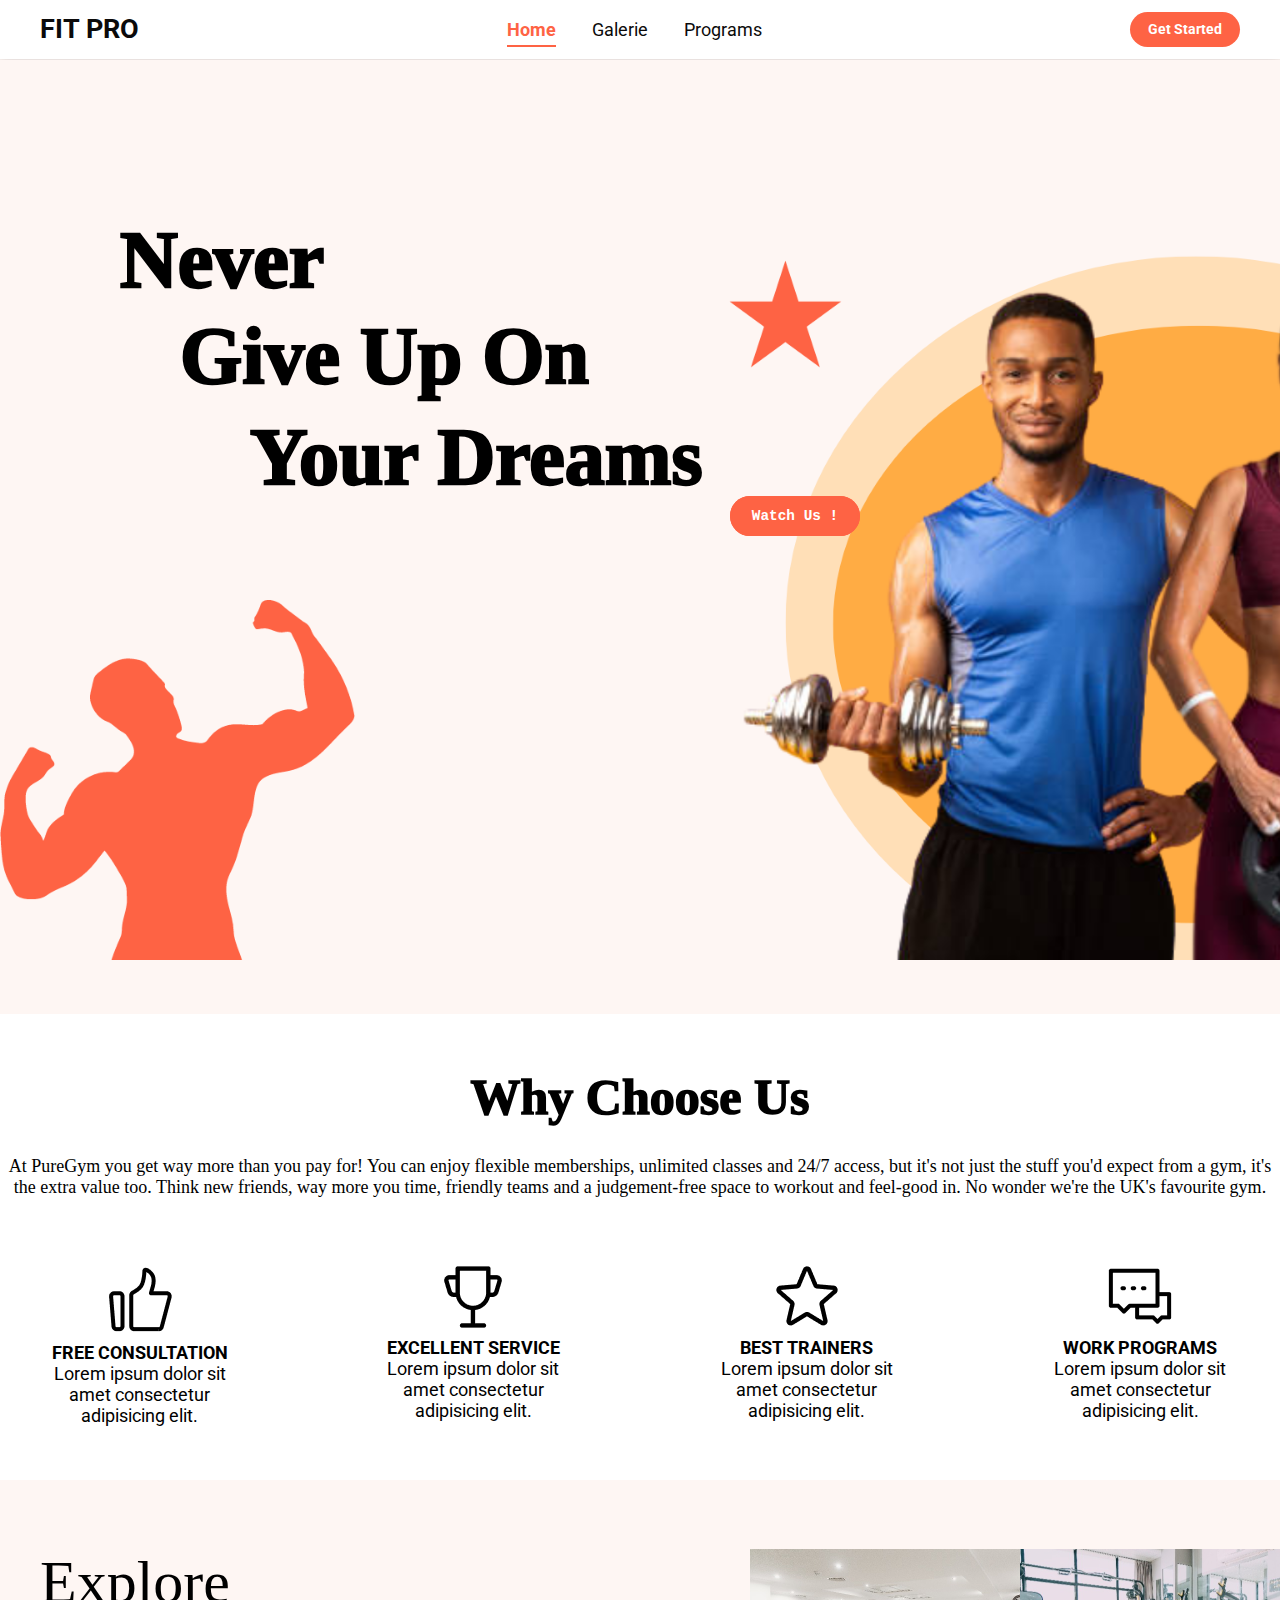
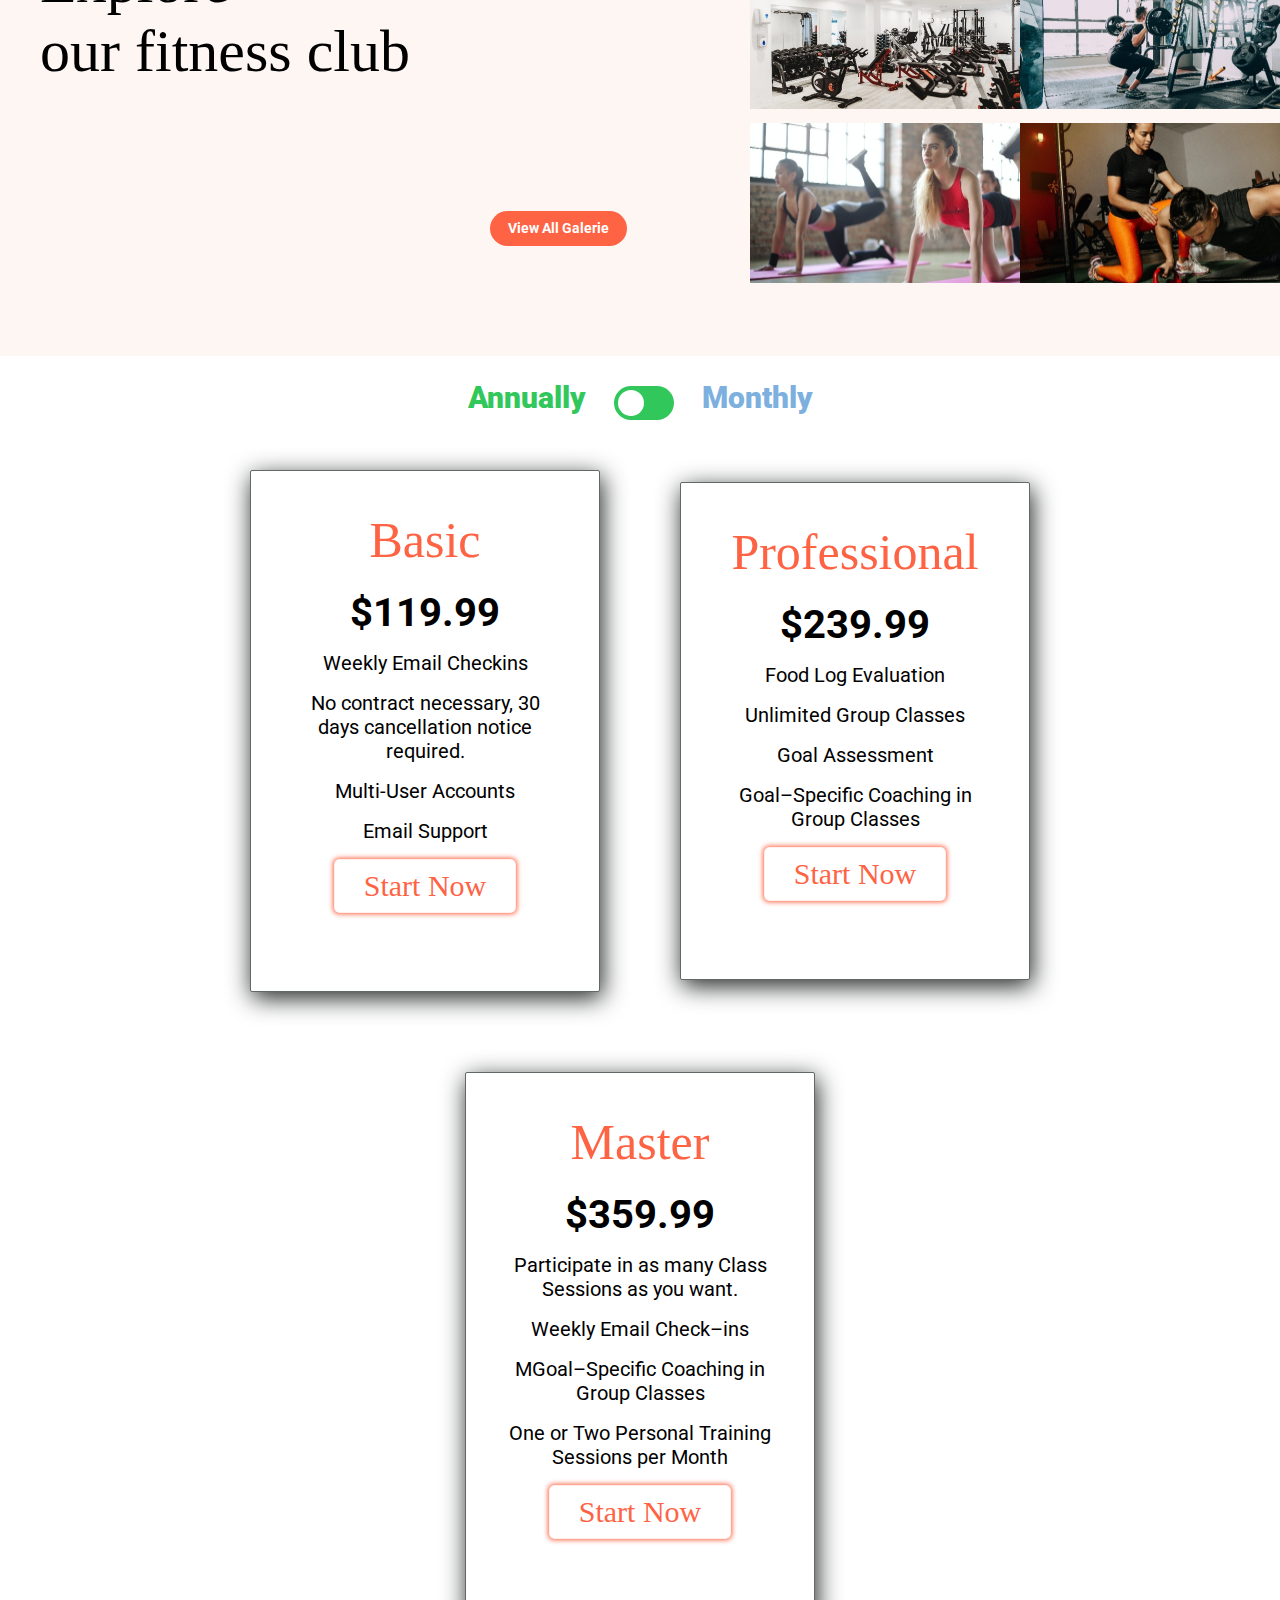
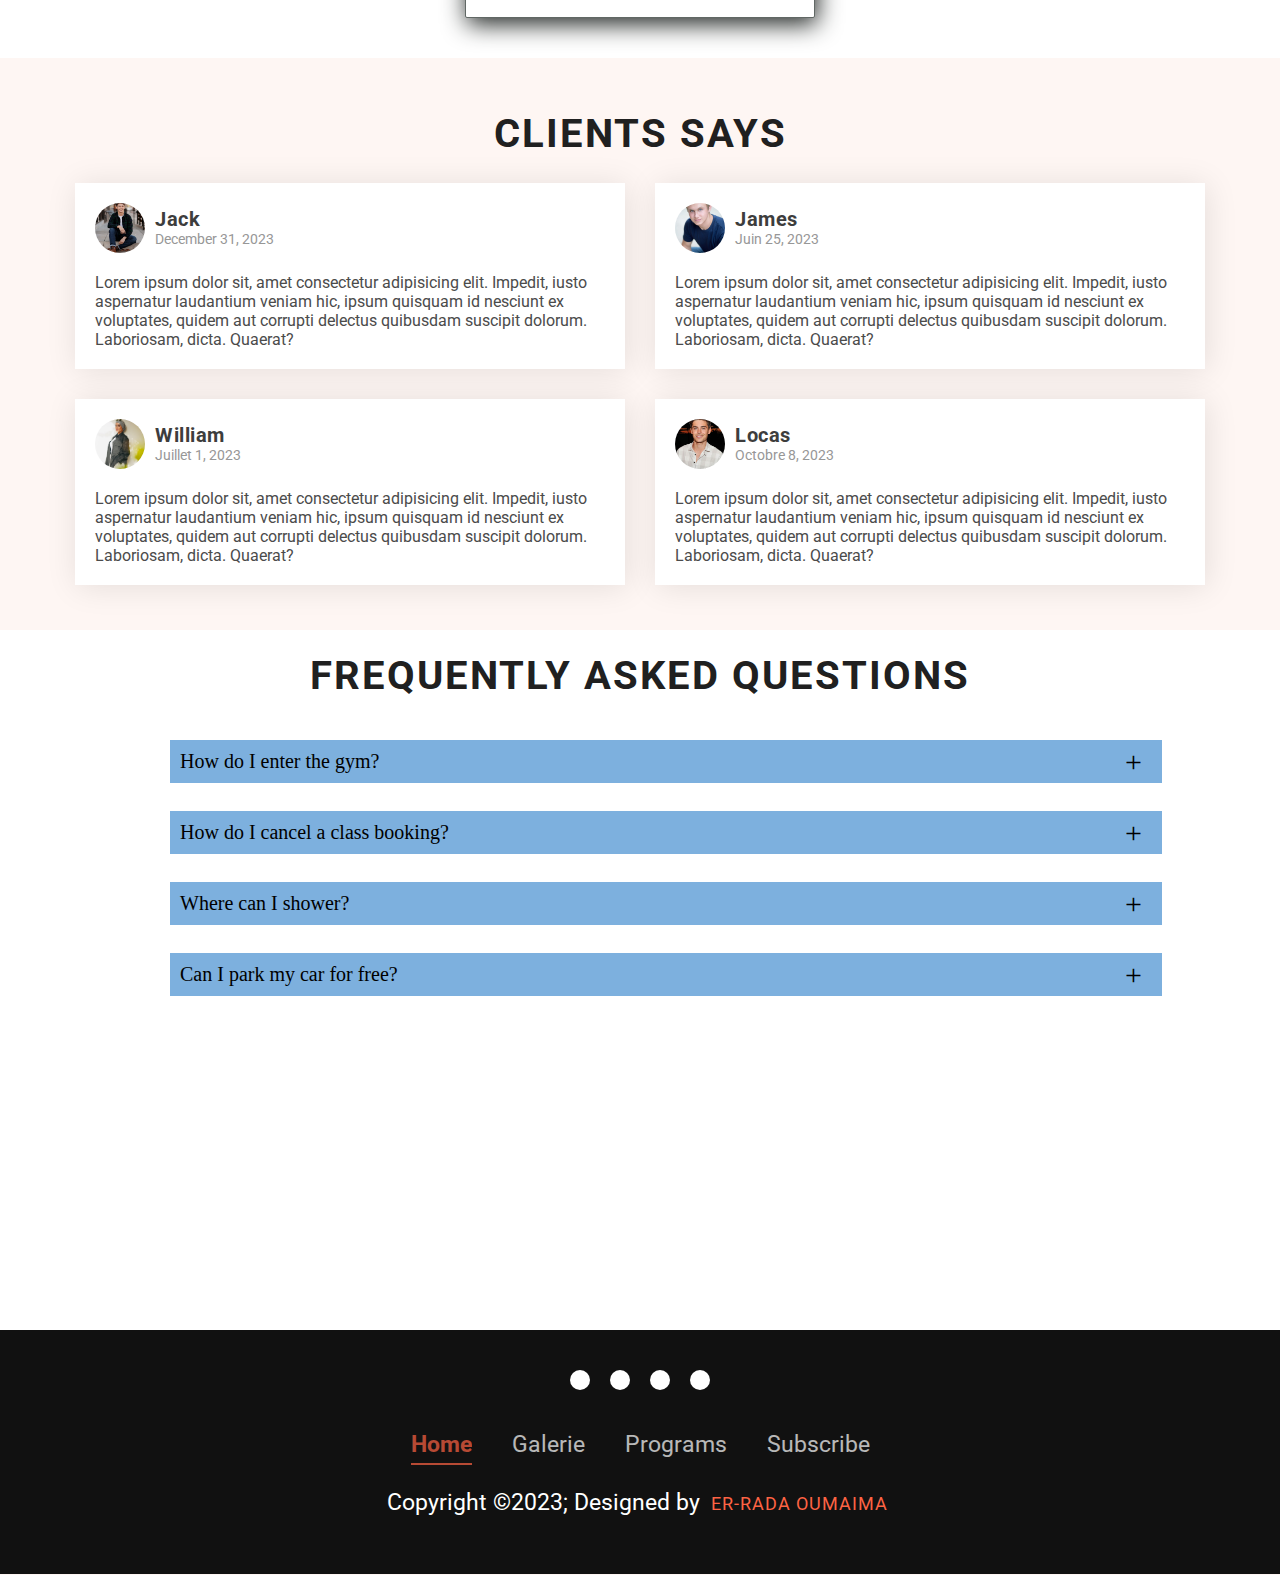
<file: index.html>
<!DOCTYPE html>
<html lang="en">
<head>
    <meta charset="UTF-8">
    <meta name="viewport" content="width=device-width, initial-scale=1.0">
    <link rel="stylesheet" href="css/main.css">
    <!--import font google -->
    <link href="https://fonts.googleapis.com/css2?family=Roboto&display=swap" rel="stylesheet">
    <!-- Import the icon library CSS -->
    <link rel="stylesheet" href="https://unicons.iconscout.com/release/v4.0.8/css/line.css">
    <!-- Import the icon fontAwesome -->
    <link rel="stylesheet" href="https://cdnjs.cloudflare.com/ajax/libs/font-awesome/6.4.2/css/all.min.css" integrity="sha512-z3gLpd7yknf1YoNbCzqRKc4qyor8gaKU1qmn+CShxbuBusANI9QpRohGBreCFkKxLhei6S9CQXFEbbKuqLg0DA==" crossorigin="anonymous" referrerpolicy="no-referrer" />
    <!--l'icône s'affiche dans la barre de titre du navigateur à côté du texte du titre https://favicon.io/ -->
    <title>FITPRO</title>
    <link rel="shortcut icon" href="./img/jj.jpg" > 
    <!-- <link rel="icon" href="./img/favicon/favicon.ico" type="image/x-icon"> -->
</head>
<body>
            <!-- start navbar-->
            <header>
                <div class="navbar">
                    <div class="logo">
                        <a href="index.html" class="icon-link">
                            FIT <!-- <img src="./img/favicon/Muscle.png" alt="Muscle Icon"> -->PRO 
                          </a>
                    </div>
                    <ul class="links">
                        <li><a class="active"  href="index.html">Home</a></li>
                        <li><a  href="gelerie.html">Galerie</a></li>
                        <li><a href="programs.html">Programs</a></li>
                    </ul>
                    <a href="index.html" class="action_btn">Get Started</a>
                    <div class="burger-menu">&#9776;</div>
                    <!-- <div class="toggle_btn">
                        <i class="fa-solid fa-bars" style="color: #00060f;"></i>
                    </div>   -->
                 </div>
            </header>
              <!--end navbar-->
        <script>
                const burgerMenu = document.querySelector('.burger-menu');
                    const navLinks = document.querySelector('.links');
    
                    burgerMenu.addEventListener('click', () => {
                        navLinks.classList.toggle('active');
    });
            </script>
   <!--Header Section-->
    <!--start main-->
    <div class="home"> 
        <div class="content">
             <h2> Never<h2> 
                <h3>Give Up On</h3> 
                <h4>Your Dreams </h4>
             <div class="vd">
               <a href="#"id="openPopup" class="action_btn1"> Watch Us !</a> 
                <div id="videoPopup">
                  <div id="closePopup">Fermer</div>
                  <iframe id="youtubeVideo" width="560" height="315" src="https://www.youtube.com/embed/n6SS9z3077Q?si=tdK0_qsRB_gGDIdl"  frameborder="0" allowfullscreen></iframe>
             
              </div>
            </div>
        </div>
    </div> 
    <script>
        const openPopup = document.getElementById("openPopup");
        const videoPopup = document.getElementById("videoPopup");
        const closePopup = document.getElementById("closePopup");
        const youtubeVideo = document.getElementById("youtubeVideo");
    
        openPopup.addEventListener("click", function () {
        videoPopup.style.display = "block";
        });
    
        closePopup.addEventListener("click", function () {
        videoPopup.style.display = "none";
        });
    
        window.addEventListener("click", function (event) {
        if (event.target === videoPopup) {
            videoPopup.style.display = "none";
    }
    });
    </script> 
 <!--end main-->
     <!--Why Choose Us-->
     <div class="choose">
        <div class="head1">
             <h3 class="heading">Why Choose Us</h3>
            <p class="parag1">At PureGym you get way more than you pay for! You can enjoy flexible memberships, unlimited classes and 24/7 access, but it's not just the stuff you'd expect from a gym, it's the extra value too. Think new friends, way more you time, friendly teams and a judgement-free space to workout and feel-good in. No wonder we're the UK's favourite gym.</p>
        </div>
        <div class="box_container">
            <div class="box">
                <img class="icon"  src="img/icon1.png" alt="">
                <h3>FREE CONSULTATION</h3>
                <p>Lorem ipsum dolor sit amet consectetur adipisicing elit. </p>
            </div>
            <div class="box">
                <img class="icon"  src="img/icon2.png" alt="">
                <h3>EXCELLENT SERVICE</h3>
                <p>Lorem ipsum dolor sit amet consectetur adipisicing elit. </p>
            </div>
            <div class="box">
                <img  class="icon"  src="img/icon3.png" alt="">
                <h3>BEST TRAINERS</h3>
                <p>Lorem ipsum dolor sit amet consectetur adipisicing elit. </p>
            </div>
            <div class="box">
                <img  class="icon" src="img/icon4.png" alt="">
                <h3>WORK PROGRAMS</h3>
                <p>Lorem ipsum dolor sit amet consectetur adipisicing elit. </p>
            </div>
        </div>
    </div> 
  <!--end Why Choose Us-->
     <!--Our Gelerie-->
     <div class="Galerie">
        <div class="heading_button">
            <div class="text_container">
                <h3 class="heading1">Explore <br> our fitness club</h3>
            </div>
            <div class="button_container">
                <a href="galerie.html" class="action_btn1">View All Galerie</a>
            </div>
        </div>
        <div class="box_container_img">
            <div class="box_img">
            <img src="img/img1.png" alt="" width="327" height="160">
            </div>
            <div class="box_img">
            <img src="img/img2.png" alt="" width="327" height="160">
            </div>
             <div class="box_img">
            <img src="img/img3.png" alt="" width="327" height="160">
            </div>
            <div class="box_img">
                <img src="img/img4.png" alt="" width="327" height="160">
                </div> 
        </div>
       
    </div>
<!--end Our Gelerie-->
     <!--Our Services-->
     <div class="container_service">
                    <div class="top">
                            <div class="toogle">
                                <span class="annee" style="margin: 0.8em;">Annually</span>
                                <label class="switch">
                                    <input type="checkbox" id="checkbox" onclick="check()">
                                    <span class="slider round"></span>
                                </label>
                                <span class="month" style="margin: 0.8em;">Monthly</span>
                            </div>
                    </div>
                    <div class="package_container">
                        <div class="packages">
                            <h1 class="first">Basic</h1>
                            <h2 class="text1">&dollar;9.99</h2>
                            <h2 class="text2">&dollar;119.99</h2>
                            <ul class="list">
                                <li>Weekly Email Checkins</li>
                                <li>No contract necessary, 30 days cancellation notice required.</li>
                                <li>Multi-User Accounts</li>
                                <li>Email Support</li>
                            </ul>
                            <a href="register.html" class="button">Start Now</a>
                        </div>
                        <div class="packages">
                            <h1 class="first">Professional</h1>
                            <h2 class="text1">&dollar;19.99</h2>
                            <h2 class="text2">&dollar;239.99</h2>
                            <ul class="list">
                            <li>Food Log Evaluation</li>
                            <li>Unlimited Group Classes</li>
                            <li>Goal Assessment</li>
                            <li>Goal–Specific Coaching in Group Classes</li>
                            </ul>
                            <a href="register.html" class="button">Start Now</a>
                    </div>
                    <div class="packages">
                        <h1 class="first">Master</h1>
                        <h2 class="text1">&dollar;29.99</h2>
                        <h2 class="text2">&dollar;359.99</h2>
                        <ul class="list">
                        <li>Participate in as many Class Sessions as you want.</li>
                        <li>Weekly Email Check–ins</li>
                        <li>MGoal–Specific Coaching in Group Classes</li>
                        <li>One or Two Personal Training Sessions per Month</li>
                        </ul>
                        <a href="register.html" class="button">Start Now</a>
                </div>
            </div>
    </div>


<script>
    function check(){
        var checkBox=document.getElementById("checkbox");
        var text1=document.getElementsByClassName("text1");
        var text2=document.getElementsByClassName("text2");

        for(var i=0; i < text1.length;i++){
            if(checkBox.checked==true){
               text1[i].style.display="block";
                text2[i].style.display="none"; 
            }else if(checkBox.checked==false){
                text1[i].style.display="none";
                text2[i].style.display="block"; 
            }
                
        }
    }
    check()
</script>
<!--end Our Services-->
 <!--Our Client-->
 
 <div class="container_client">
    <div class="heading2">
        <h3 >Clients Says</h3>
    </div>
    <!-- Box container -->
    <div class="client_box_container">
        <!-- Box1 -->
        <div class="client_box">
            <div class="box_top">
                <div class="profile">
                    <!-- Image -->
                    <div class="profile_img">
                        <img src="./img/صورة.jpeg" alt="">
                    </div>
                    <!-- Name & Username --> 
                    <div class="name_user">
                        <strong>Jack</strong>
                        <span>December 31, 2023</span>
                    </div>
                </div>
                <!-- Reviews -->
                <div class="reviews">
                    <i class="fas fa-star"></i>
                    <i class="fas fa-star"></i>
                    <i class="fas fa-star"></i>
                    <i class="fas fa-star"></i>
                    <i class="far fa-star"></i>
                </div>
            </div>
            <!-- Comment -->
            <div class="client_comment">
                <p>Lorem ipsum dolor sit, amet consectetur adipisicing elit. Impedit, iusto aspernatur laudantium veniam hic, ipsum quisquam id nesciunt ex voluptates, quidem aut corrupti delectus quibusdam suscipit dolorum. Laboriosam, dicta. Quaerat?</p>
            </div>
        </div>
        <!-- Box2 -->
        <div class="client_box">

            <div class="box_top">

                <div class="profile">
                    <!-- Image -->
                    <div class="profile_img">
                        <img src="./img/Senior Pictures are for Guys _ Raleigh Senior Pictures - Cari Long Photography.jpeg" alt="">
                    </div>
                    <!-- Name & Username --> 
                    <div class="name_user">
                        <strong>James</strong>
                        <span>Juin 25, 2023</span>
                    </div>
                </div>
                <!-- Reviews -->
                <div class="reviews">
                    <i class="fas fa-star"></i>
                    <i class="fas fa-star"></i>
                    <i class="fas fa-star"></i>
                    <i class="fas fa-star"></i>
                    <i class="far fa-star"></i>
                </div>
            </div>
            <!-- Comment -->
            <div class="client_comment">
                <p>Lorem ipsum dolor sit, amet consectetur adipisicing elit. Impedit, iusto aspernatur laudantium veniam hic, ipsum quisquam id nesciunt ex voluptates, quidem aut corrupti delectus quibusdam suscipit dolorum. Laboriosam, dicta. Quaerat?</p>
            </div>
        </div>
        <!-- Box3 -->
        <div class="client_box">
            <div class="box_top">
                <div class="profile">
                    <!-- Image -->
                    <div class="profile_img">
                        <img src="./img/pexels-ceutth-15788298.jpg" alt="">
                    </div>
                    <!-- Name & Username --> 
                    <div class="name_user">
                        <strong>William</strong>
                        <span>Juillet 1, 2023</span>
                    </div>
                </div>
                <!-- Reviews -->
                <div class="reviews">
                    <i class="fas fa-star"></i>
                    <i class="fas fa-star"></i>
                    <i class="fas fa-star"></i>
                    <i class="fas fa-star"></i>
                    <i class="far fa-star"></i>
                </div>
            </div>
            <!-- Comment -->
            <div class="client_comment">
                <p>Lorem ipsum dolor sit, amet consectetur adipisicing elit. Impedit, iusto aspernatur laudantium veniam hic, ipsum quisquam id nesciunt ex voluptates, quidem aut corrupti delectus quibusdam suscipit dolorum. Laboriosam, dicta. Quaerat?</p>
            </div>
        </div>
        <!-- Box4 -->
        <div class="client_box">
            <div class="box_top">
                <div class="profile">
                    <!-- Image -->
                    <div class="profile_img">
                        <img src="./img/See Hot Pics of Zac Efron!.jpeg" alt="">
                    </div>
                    <!-- Name & Username --> 
                    <div class="name_user">
                        <strong>Locas</strong>
                        <span>Octobre 8, 2023</span>
                    </div>
                </div>
                <!-- Reviews -->
                <div class="reviews">
                    <i class="fas fa-star"></i>
                    <i class="fas fa-star"></i>
                    <i class="fas fa-star"></i>
                    <i class="fas fa-star"></i>
                    <i class="far fa-star"></i>
                </div>
            </div>
            <!-- Comment -->
            <div class="client_comment">
                <p>Lorem ipsum dolor sit, amet consectetur adipisicing elit. Impedit, iusto aspernatur laudantium veniam hic, ipsum quisquam id nesciunt ex voluptates, quidem aut corrupti delectus quibusdam suscipit dolorum. Laboriosam, dicta. Quaerat?</p>
            </div>
        </div>
    </div>
</div>
    
    <!--end Our Client-->
  <!--FAQs-->
  <div class="faq">
    <div class="heading2">
        <h3 >Frequently asked questions</h3>
    </div>
    <div class="contentBx">
        <div class="label1">
            How do I enter the gym?
        </div>
        <div class="content">
            <p>If it’s your first time to Our Gym, speak to one of our
                friendly reception team and they’ll give you an entry fob. 
                You can then use the entry fob to access
                Our Gym during opening hours.</p>
        </div>
    </div>
    <div class="contentBx">
        <div class="label1">
            How do I cancel a class booking?
        </div>
        <div class="content">
            <p>Just log on to your account, go to class bookings,
                and click cancel.</p>
        </div>
    </div>
    <div class="contentBx">
        <div class="label1">
            Where can I shower?
        </div>
        <div class="content">
            <p>We have free showers available in our changing rooms on the ground floor.</p>
        </div>
    </div>
   
    <div class="contentBx">
        <div class="label1">
            Can I park my car for free?
        </div>
        <div class="content">
            <p>Yes, it is free of charge for up to 3 hours. Unfortunately if you stay longer than 3 hours, you may receive a parking ticket.</p>
        </div>
    </div>
    
</div>
<script>
     const f=document.getElementsByClassName('contentBx');
    for(i=0;i<f.length;i++) {
        f[i].addEventListener('click',function(){
            this.classList.toggle('active')
        })
    }
</script>
<!--end FAQs-->
<footer>
    <div class="footerContainer">
        <div class="footer_social">
            <a class="icon" href="https://www.instagram.com/fitpro_/" > <i class="fa-brands fa-square-instagram" style="color: #00040a;"></i></a>
            <a class="icon" href="https://www.facebook.com/Fitpro-10090909090909/" ><i class="fa-brands fa-facebook"></i></a> 
            <a class="icon" href="https://www.twitter.com/fitpro_/" ><i class="fa-brands  fa-twitter"></i></a> 
            <a class="icon" href="https://www.youtub.com/fitpro_/" ><i class="fa-brands fa-youtube" style="color: #000000;"></i></a> 
        </div>
        <div class="footerNav">
            <ul>
                <li><a class="active"  href="index.html">Home</a></li>
                <li><a href="gelerie.html">Galerie</a></li>
                <li><a href="programs.html">Programs</a></li>
                <li><a href="register.html">Subscribe</a></li>
            </ul>
        </div>
        <div class="footerBottom">
            <p>Copyright &copy;2023; Designed by <span class="designer">ER-RADA OUMAIMA</span></p>
        </div> 
    </div>    
</footer> 
</body>
</html>
</file>
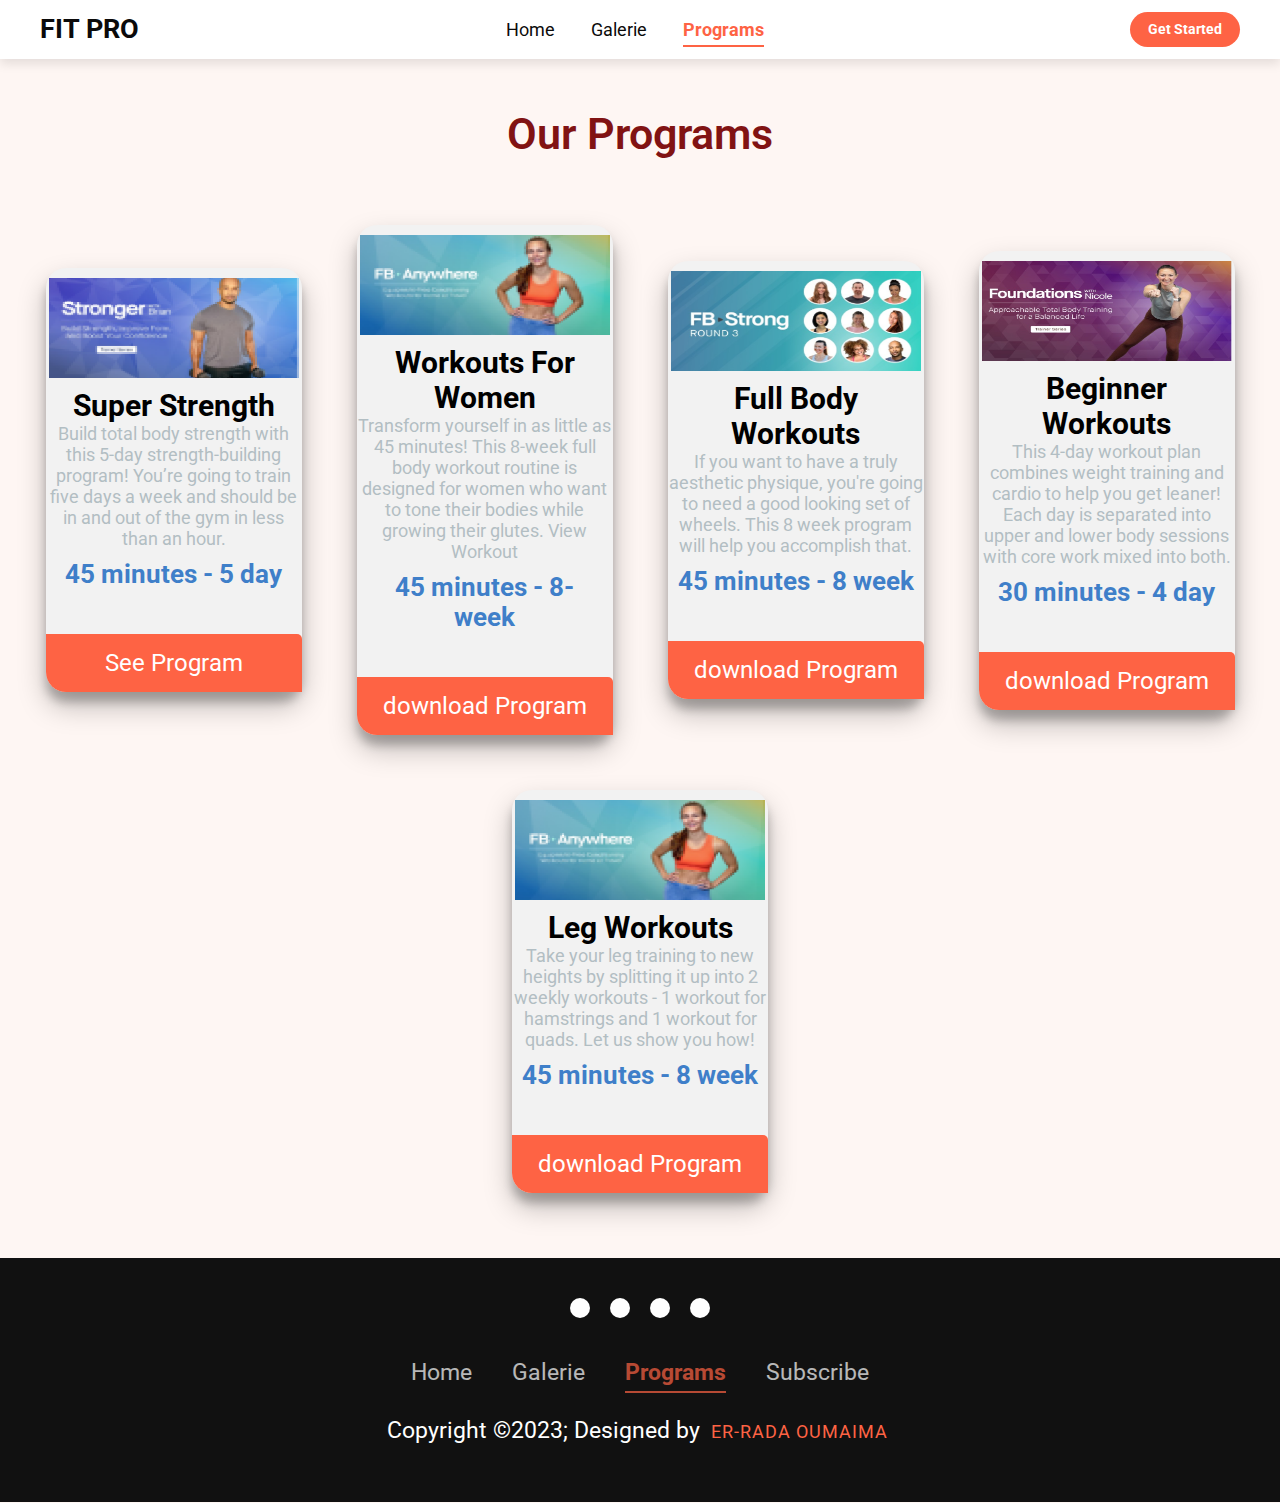
<file: programs.html>
<!DOCTYPE html>
<html lang="en">
<head>
    <meta charset="UTF-8">
    <meta name="viewport" content="width=device-width, initial-scale=1.0">
    <link rel="stylesheet" href="css/programs_style.css">
    <!--import font google -->
    <link href="https://fonts.googleapis.com/css2?family=Roboto&display=swap" rel="stylesheet">
    <!-- Import the icon library CSS -->
    <link rel="stylesheet" href="https://unicons.iconscout.com/release/v4.0.8/css/line.css">
    <!-- Import the icon fontAwesome -->
    <link rel="stylesheet" href="https://cdnjs.cloudflare.com/ajax/libs/font-awesome/6.4.2/css/all.min.css" integrity="sha512-z3gLpd7yknf1YoNbCzqRKc4qyor8gaKU1qmn+CShxbuBusANI9QpRohGBreCFkKxLhei6S9CQXFEbbKuqLg0DA==" crossorigin="anonymous" referrerpolicy="no-referrer" />
    <!--l'icône s'affiche dans la barre de titre du navigateur à côté du texte du titre https://favicon.io/ -->
    <title>FITPRO</title>
    <link rel="shortcut icon" href="./img/jj.jpg" > 
    <!-- <link rel="icon" href="./img/favicon/favicon.ico" type="image/x-icon"> -->
</head>
<body>
          <!-- start navbar-->
          <header>
            <div class="navbar">
                <div class="logo">
                    <a href="index.html" class="icon-link">
                        FIT PRO 
                      </a>
                </div>
                <ul class="links">
                    <li><a   href="index.html">Home</a></li>
                    <li><a  href="gelerie.html">Galerie</a></li>
                    <li><a  class="active"  href="programs.html">Programs</a></li>
                </ul>
                <a href="index.html" class="action_btn">Get Started</a>
                <div class="burger-menu">&#9776;</div>
                <!-- <div class="toggle_btn">
                    <i class="fa-solid fa-bars" style="color: #00060f;"></i>
                </div>   -->
             </div>
        </header>
          <!--end navbar-->
    <script>
            const burgerMenu = document.querySelector('.burger-menu');
                const navLinks = document.querySelector('.links');

                burgerMenu.addEventListener('click', () => {
                    navLinks.classList.toggle('active');
});
        </script>
 <div class="program-heading">
            <h3 id="heading3">Our Programs</h3>
        </div>
    <div class="container_programs">
       
        <div class="content">
            <img src="./img/trainer/11.png" >
            <h3>Super Strength</h3>
            <!-- <span>18 July 2021</span> -->
            <p> Build total body strength with this 5-day strength-building program! You’re going to train five days a week and should be in and out of the gym in less than an hour.</p>
            <h6>  45 minutes - 5 day</h6>
            <ul>
                <li><i class="fa fa-star checked"></i></li>
                <li><i class="fa fa-star checked"></i></li>
                <li><i class="fa fa-star checked"></i></li>
                <li><i class="fa fa-star checked"></i></li>
                <li><i class="fa fa-star "></i></li>
            </ul>
           <a href="/push-pull-legs.jpg" download="program.jpg" class="download-button"><button class="buy-1">  See Program</button></a>
        </div>

        <div class="content">
            <img src="./img/trainer/1.png" >
            <h3>Workouts For Women</h3>
            <!-- <span>18 July 2021</span> -->
            <p>Transform yourself in as little as 45 minutes! This 8-week full body workout routine is designed for women who want to tone their bodies while growing their glutes.

                View Workout</p>
            <h6>45 minutes - 8-week</h6>
            <ul>
                <li><i class="fa fa-star checked"></i></li>
                <li><i class="fa fa-star checked"></i></li>
                <li><i class="fa fa-star checked"></i></li>
                <li><i class="fa fa-star checked"></i></li>
                <li><i class="fa fa-star "></i></li>
            </ul>
           <a href="./img/w1.jpg" download="program.jpg" class="download-button"><button class="buy-1">  download Program</button></a>
        </div>

        
        <div class="content">
            <img src="./img/trainer/13.png" >
            <h3>Full Body Workouts</h3>
            <!-- <span>18 July 2021</span> -->
            <p>If you want to have a truly aesthetic physique, you're going to need a good looking set of wheels. This 8 week program will help you accomplish that.</p>
            <h6>45 minutes - 8 week</h6>
            <ul>
                <li><i class="fa fa-star checked"></i></li>
                <li><i class="fa fa-star checked"></i></li>
                <li><i class="fa fa-star checked"></i></li>
                <li><i class="fa fa-star checked"></i></li>
                <li><i class="fa fa-star "></i></li>
            </ul>
           <a href="./img/w2.jpg" download="program.jpg" class="download-button"><button class="buy-1">  download Program</button></a>
        </div>
        <div class="content">
            <img src="./img/trainer/14.png" >
            <h3>Beginner Workouts</h3>
            <!-- <span>18 July 2021</span> -->
            <p>This 4-day workout plan combines weight training and cardio to help you get leaner! Each day is separated into upper and lower body sessions with core work mixed into both.</p>
            <h6> 30 minutes - 4 day </h6>
            <ul>
                <li><i class="fa fa-star checked"></i></li>
                <li><i class="fa fa-star checked"></i></li>
                <li><i class="fa fa-star checked"></i></li>
                <li><i class="fa fa-star checked"></i></li>
                <li><i class="fa fa-star "></i></li>
            </ul>
           <a href="./img/w3.jpg" download="program.jpg" class="download-button"><button class="buy-1">  download Program</button></a>
        </div>
        <div class="content">
            <img src="./img/trainer/6.png" >
            <h3>Leg Workouts</h3>
            <!-- <span>18 July 2021</span> -->
            <p>Take your leg training to new heights by splitting it up into 2 weekly workouts - 1 workout for hamstrings and 1 workout for quads. Let us show you how!</p>
            <h6>45 minutes - 8 week</h6>
            <ul>
                <li><i class="fa fa-star checked"></i></li>
                <li><i class="fa fa-star checked"></i></li>
                <li><i class="fa fa-star checked"></i></li>
                <li><i class="fa fa-star checked"></i></li>
                <li><i class="fa fa-star "></i></li>
            </ul>
           <a href="./img/workout.jpg" download="program.jpg" class="download-button"><button class="buy-1">  download Program</button></a>
        </div>
    </div>
    <footer>
        <div class="footerContainer">
            <div class="footer_social">
                <a class="icon" href="https://www.instagram.com/fitpro_/" > <i class="fa-brands fa-square-instagram" style="color: #00040a;"></i></a>
                <a class="icon" href="https://www.facebook.com/Fitpro-10090909090909/" ><i class="fa-brands fa-facebook"></i></a> 
                <a class="icon" href="https://www.twitter.com/fitpro_/" ><i class="fa-brands  fa-twitter"></i></a> 
                <a class="icon" href="https://www.youtub.com/fitpro_/" ><i class="fa-brands fa-youtube" style="color: #000000;"></i></a> 
            </div>
            <div class="footerNav">
                <ul>
                    <li><a  href="index.html">Home</a></li>
                    <li><a href="gelerie.html">Galerie</a></li>
                    <li><a  class="active"  href="programs.html">Programs</a></li>
                    <li><a href="register.html">Subscribe</a></li>
                </ul>
            </div>
            <div class="footerBottom">
                <p>Copyright &copy;2023; Designed by <span class="designer">ER-RADA OUMAIMA</span></p>
            </div> 
        </div>    
    </footer> 
</body>
</html>
</file>
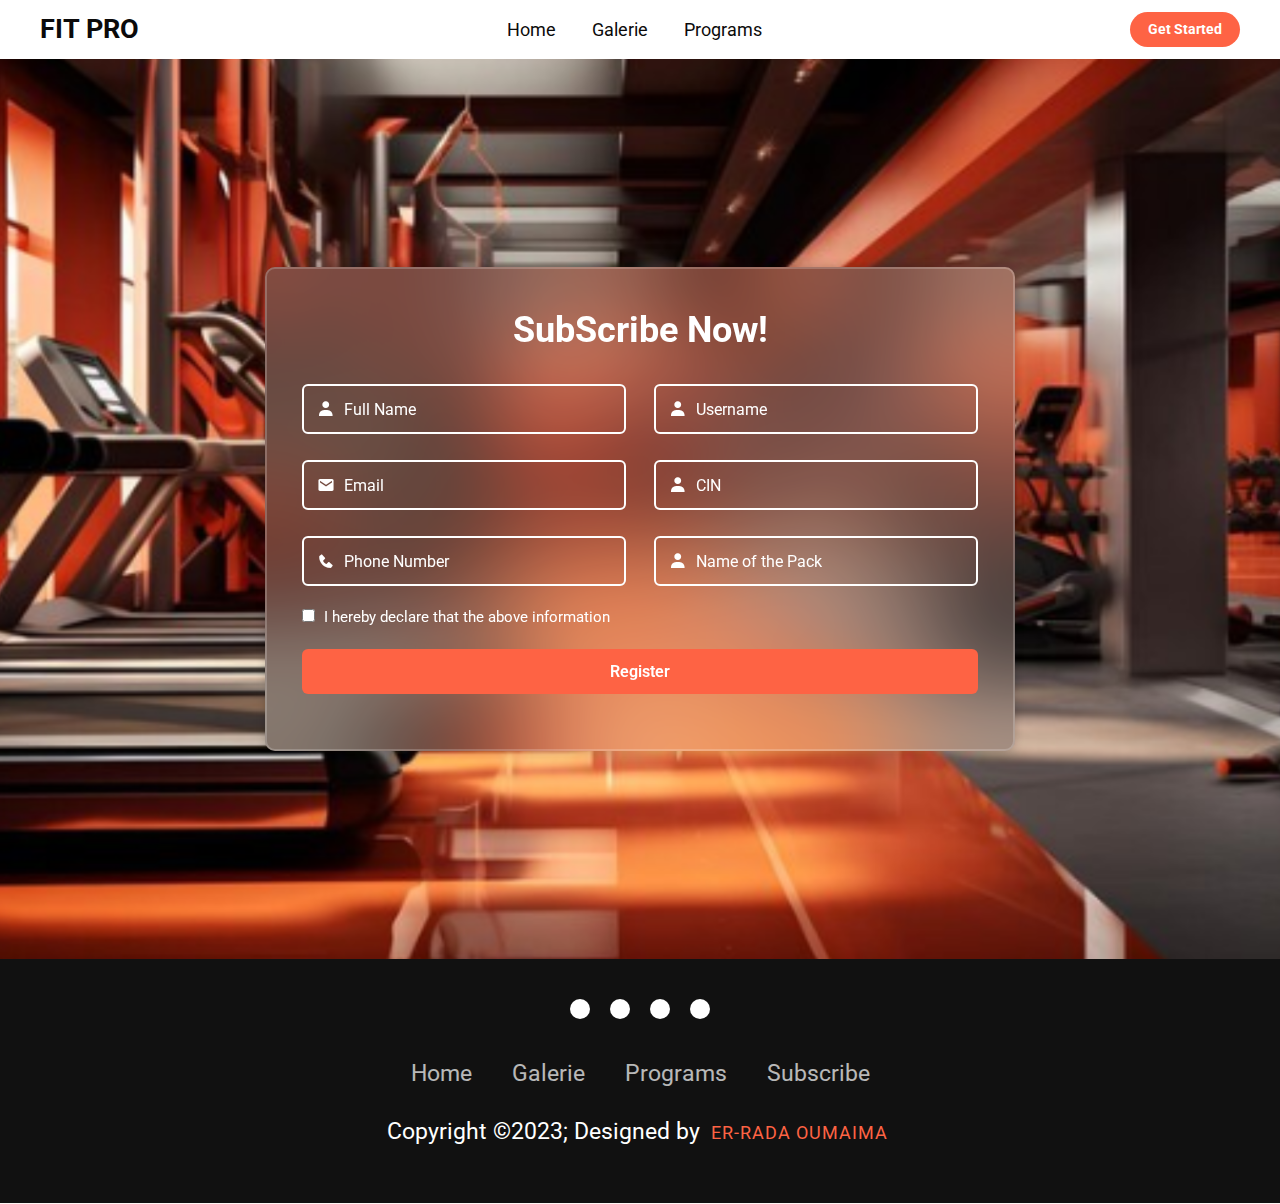
<file: register.html>
<!DOCTYPE html>
<html lang="en">
<head>
    <meta charset="UTF-8">
    <meta name="viewport" content="width=device-width, initial-scale=1.0">
    <link rel="stylesheet" href="css/register_style.css">
    <!--import font google -->
    <link href="https://fonts.googleapis.com/css2?family=Roboto&display=swap" rel="stylesheet">
    <!-- Import the icon library CSS -->
    <link rel="stylesheet" href="https://unicons.iconscout.com/release/v4.0.8/css/line.css">
    <!-- Import the icon fontAwesome -->
    <link href='https://unpkg.com/boxicons@2.1.4/css/boxicons.min.css' rel='stylesheet'>
    <!-- Import the icon library CSS -->
    <link rel="stylesheet" href="https://unicons.iconscout.com/release/v4.0.8/css/line.css">
    <!-- Import the icon fontAwesome -->
    <link rel="stylesheet" href="https://cdnjs.cloudflare.com/ajax/libs/font-awesome/6.4.2/css/all.min.css" integrity="sha512-z3gLpd7yknf1YoNbCzqRKc4qyor8gaKU1qmn+CShxbuBusANI9QpRohGBreCFkKxLhei6S9CQXFEbbKuqLg0DA==" crossorigin="anonymous" referrerpolicy="no-referrer" />
    <!--l'icône s'affiche dans la barre de titre du navigateur à côté du texte du titre https://favicon.io/ -->
    <title>FITPRO</title>
    <link rel="shortcut icon" href="./img/jj.jpg" > 
    <!-- <link rel="icon" href="./img/favicon/favicon.ico" type="image/x-icon"> -->
    <script  src="./js/register.js" defer></script>
</head>
<body>
        <!-- start navbar-->
        <header>
            <div class="navbar">
                <div class="logo">
                    <a href="index.html" class="icon-link">
                        FIT <!-- <img src="./img/favicon/Muscle.png" alt="Muscle Icon"> -->PRO 
                      </a>
                </div>
                <ul class="links">
                    <li><a  href="index.html">Home</a></li>
                    <li><a  href="gelerie.html">Galerie</a></li>
                    <li><a href="programs.html">Programs</a></li>
                </ul>
                <a href="index.html" class="action_btn">Get Started</a>
                <div class="burger-menu">&#9776;</div>
                <!-- <div class="toggle_btn">
                    <i class="fa-solid fa-bars" style="color: #00060f;"></i>
                </div>   -->
             </div>
        </header>
          <!--end navbar-->
    <script>
            const burgerMenu = document.querySelector('.burger-menu');
                const navLinks = document.querySelector('.links');

                burgerMenu.addEventListener('click', () => {
                    navLinks.classList.toggle('active');
});
        </script>
        <!--end navbar-->
        <div class="register_container">
            <div class="register">
                <form id="form" action="" autocomplete="off">
                    <h1>SubScribe Now!</h1>
                    <div class="input_box">
                        <div class="input_field">
                            <input type="text" id="full-name" placeholder="Full Name">
                            <i class='bx bxs-user'></i>
                            <div class="error"></div>
                            <span class="error-message">Le nom doit comporter au moins 3 caractères.</span>
                            <span class="success-message">Nom valide !</span>
                        </div>
                        <div class="input_field">
                            <input type="text" id="username" placeholder="Username">
                            <i class='bx bxs-user'></i>
                            <div class="error"></div>
                            <span class="error-message">Message d'erreur pour le nom d'utilisateur.</span>
                            <span class="success-message">Message de succès pour le nom d'utilisateur.</span>
                        </div>
                    </div>
                    <div class="input_box">
                        <div class="input_field">
                            <input type="email" id="email" placeholder="Email">
                            <i class='bx bxs-envelope' undefined></i>
                            <div class="error"></div>
                            <span class="error-message">Message d'erreur pour l'e-mail.</span>
                            <span class="success-message">Message de succès pour l'e-mail.</span>
                        </div>
                        <div class="input_field">
                            <input type="text" id="cin" placeholder="CIN">
                            <i class='bx bxs-user'></i>
                            <div class="error"></div>
                            <span class="error-message">Le CIN doit comporter 2 lettres suivies de 6 chiffres.</span>
                            <span class="success-message">CIN valide !</span>
                        </div>
                    </div>
                    <div class="input_box">
                        <div class="input_field">
                            <input type="tel" id="phone-number" placeholder="Phone Number">
                            <i class='bx bxs-phone'></i>
                            <div class="error"></div>
                            <span class="error-message">Message d'erreur pour le numéro de téléphone.</span>
                            <span class="success-message">Message de succès pour le numéro de téléphone.</span>
                        </div>
                        <div class="input_field">
                            <input type="text" id="pack-name" placeholder="Name of the Pack">
                            <i class='bx bxs-user'></i>
                            <div class="error"></div>
                            <span class="error-message">Message d'erreur pour le nom du pack.</span>
                            <span class="success-message">Message de succès pour le nom du pack.</span>
                        </div>
                    </div>
                    <label><input type="checkbox"> I hereby declare that the above information</label>
                    <button type="submit" class="btn">Register</button>
                </form>
            </div>
        </div>
        
        <footer>
            <div class="footerContainer">
                <div class="footer_social">
                    <a class="icon" href="https://www.instagram.com/fitpro_/" > <i class="fa-brands fa-square-instagram" style="color: #00040a;"></i></a>
                    <a class="icon" href="https://www.facebook.com/Fitpro-10090909090909/" ><i class="fa-brands fa-facebook"></i></a> 
                    <a class="icon" href="https://www.twitter.com/fitpro_/" ><i class="fa-brands  fa-twitter"></i></a> 
                    <a class="icon" href="https://www.youtub.com/fitpro_/" ><i class="fa-brands fa-youtube" style="color: #000000;"></i></a> 
                </div>
                <div class="footerNav">
                    <ul>
                        <li><a  href="index.html">Home</a></li>
                        <li><a href="gelerie.html">Galerie</a></li>
                        <li><a href="programs.html">Programs</a></li>
                        <li><a href="register.html">Subscribe</a></li>
                    </ul>
                </div>
                <div class="footerBottom">
                    <p>Copyright &copy;2023; Designed by <span class="designer">ER-RADA OUMAIMA</span></p>
                </div> 
            </div>    
        </footer> 
</body>
</html>
</file>
<file: css/main.css>
@import url('https://fonts.googleapis.com/css2?family=Poppins:wght@500&family=Sanchez&family=Young+Serif&display=swap');
*{
    padding: 0;
    margin: 0;
    box-sizing: border-box;
    font-family: 'open Sans', sans-serif;
    font-family: CerebriSans, -apple-system, BlinkMacSystemFont, Roboto, sans-serif;
    font-size: 18px;
    /* font-family: ; */
}
body{
    background-color: #FEF6F3;
}
header {
  display: fixed;
  height: auto;
  margin-top: -1px;
  background-color: #fff;
  padding: 0;
  box-shadow: 0 5px 10px rgba(0, 0, 0, 0.1);
}


.navbar {
  width: 100%;
  height: 60px;
  max-width: 1200px;
  margin: 0 auto;
  display: flex;
  align-items: center;
  justify-content: space-between;
}

li {
  list-style: none;
}
a {
  text-decoration: none;
  color: #0B0A0A;
  font-size: 1rem;
}
a:hover {
  color: #FE6344;
}
.navbar .logo a{
  /* margin-left: -120px; */
   font-size: 1.5rem;
   font-weight: bold;



  }

  .navbar .links{
  display: flex;
  gap: 2rem;
}
header .navbar a.active {
  color: #FE6344;
  font-weight: bold;
  border-bottom: 2px solid #FE6344;
  padding-bottom: 5px; /* Add some padding at the bottom */
}
.burger-menu {
  display: none;
  font-size: 24px;
  cursor: pointer;
}
/* 
.action_btn{
  background-color: #FE6344;
  color: #fff;
  padding:0.5rem 1rem;
  
} */

/* CSS */
.action_btn {
align-items: center;
background-color:#FE6344;
color: #fff;  
border: none;
outline: none;
border-radius: 20px;
font-size: 0.8rem;
font-weight: bold;
cursor: pointer;
justify-content: flex-end;  
padding: 0.5rem 1rem;
/* margin-right: -120px; */
}

.action_btn:hover,.action_btn:focus { 
  scale: 1.05;
  background-color: #7428DB;
  color: #ffffff;
}
/* Media query pour les petits écrans d'ordinateur (1024px à 1279px) */
@media screen and (min-width: 1024px) and (max-width: 1279px) {
  .navbar .logo a {
    display: block; /* Afficher le logo */
  }
}

/* Media query pour les tablettes (768px à 1023px) */
@media screen and (min-width: 768px) and (max-width: 1023px) {
  .navbar .logo a {
    display: block;
    margin-left: 20px; /* Ajoutez la marge à gauche désirée pour le logo */
  }
  .navbar .links {
    display: none;
  }

  .burger-menu {
    margin: 30px; /* Ajoutez la marge à gauche désirée pour le burger-menu */
    display: block;
    font-size: 24px; /* Ajoutez la taille de police appropriée pour le bouton de bascule */
    cursor: pointer;
  }

  .action_btn {
    margin: auto;
    text-align: center; /* Centrez le bouton */
  }

  .links.active {
    display: flex;
    flex-direction: column;
    width: 100%;
    position: absolute;
    top: 87px;
    left: 0;
    background-color: #F7D101;
    text-align: center;
    z-index: 999;
  }
}

/* Media query pour les écrans mobiles (jusqu'à 767px) */
@media screen and (max-width: 767px) {
  .navbar .logo a {
    display: block;
    margin-left: 30px; /* Ajoutez la marge à gauche désirée pour le logo */
  }

  .navbar .links {
    display: none;
  }

  header .navbar a.active {
    border-bottom: none;
    padding-bottom: 0;
  }
  .burger-menu {
    display: block;
    margin: 30px; /* Ajoutez la marge à gauche désirée pour le burger-menu */
  }

  .links.active {
    display: flex;
    flex-direction: column;
    width: 100%;
    position: absolute;
    top: 87px;
    left: 0;
    background-color: #F7D101;
    text-align: center;
    z-index: 999;
  }
  .action_btn1 {
    margin-left: 100px ;
    margin-bottom: -500px;
   align-self: center; /* Centrez le bouton */
  }
    /* Ajoutez une marge et une bordure autour de l'élément cible */

}
/*Container :*/
.home{
  background: url(../img/headerv.png) no-repeat;
  background-size: cover;
  width: auto;
  min-height: 100vh;  
  margin-top:1px; 
}
/* .content{
  background-color: #7428DB;
} */
.content{
  display: flex;
  flex-direction: column;
}
.content h2{
  color: #000;
    margin-left: 120px;
    margin-top: 155px;
    font-family: Krona One;
    font-size: 80px;
    font-style: normal;
    font-weight: 1000;
    margin: 335px 321p; 
}
.content h3{
  color: #000;
    margin-left: 180px;
    margin-top: -150px;
    font-family: Krona One;
    font-size: 80px;
    font-style: normal;
    font-weight: 1000;
    margin: 335px 321p; 
}
.content h4{
  color: #000;
    margin-left: 250px;
    margin-top: 10px;
    font-family: Krona One;
    font-size: 80px;
    font-style: normal;
    font-weight: 1000;
    margin: 335px 321p; 
}
.action_btn1{
  background-color:#FE6344;
  color: #fff;  
  border: none;
  outline: none;
  border-radius: 20px;
  font-size: 0.8rem;
  font-weight: bold;
  cursor: pointer;
  justify-content: flex-end;  
  padding: 0.5rem 1rem;
  width: fit-content;
  margin-left: 450px;
  margin-top: 100px;
  /* margin-right: -120px; */
  }
  
  .action_btn1:hover,.action1_btn:focus { 
    scale: 1.05;
    background-color: #7428DB;
    color: #ffffff;
  }
 
  .vd{
    z-index: 888;
    text-align: center;
}
#openPopup {
  text-align: center;
    cursor: pointer;
    background-color:#FE6344;
     color: #fff;  
    padding: 10px 20px;
    border: none;
    border-radius: 20px;
    font-family: OCR A Std, monospace;
    border: 2px solid #FE6344;
    margin-top: 100px;
    margin-right: 140px;

  }
  #openPopup:hover{
    color:white;
    background-color: #7428DB;
    border: none;


  }

  #videoPopup {
    display: none;
    position: fixed;
    top: 0;
    left: 0;
    width: 100%;
    height: 100%;
    background: rgba(0, 0, 0, 0.7);
    text-align: center;
    z-index: 1;
  }

  #closePopup {
    position: absolute;
    top: 10px;
    right: 10px;
    cursor: pointer;
    color: #fff;
  }

  #youtubeVideo {
    position: relative;
    top: 50%;
    transform: translateY(-50%);
    background: #000;
  }
@media screen and (min-width: 768px) and (max-width: 1023px) {
  .home {
    /* Styles spécifiques pour les écrans mobiles */
    background: url(../img/headerv.png) no-repeat;
    background-position: center;
    background-size: cover;
    width: auto;
    min-height: auto;
    margin-top: 1px;
  }
   .content h2 {
    font-size: 60px; /* Ajustez la taille de la police pour cette taille d'écran */
    margin: 40px 0 10px; /* Ajustez la marge pour cette taille d'écran */
  }

  .content h3 {
    font-size: 60px; /* Ajustez la taille de la police pour cette taille d'écran */
    margin: -10px 0 10px; /* Ajustez la marge pour cette taille d'écran */
  }

  .content h4 {
    font-size: 60px; /* Ajustez la taille de la police pour cette taille d'écran */
    margin: 10px 0 10px; /* Ajustez la marge pour cette taille d'écran */
  }

  .action_btn1 {
    font-size: 0.9rem; /* Ajustez la taille de la police pour cette taille d'écran */
    padding: 0.8rem 1.5rem; /* Ajustez la taille du bouton pour cette taille d'écran */
    margin-top: 30px;
    text-align: center;
    margin-left: 250px;
  }
}

/* Media query pour les écrans mobiles (jusqu'à 767px) */
@media screen and (max-width: 767px) {
  .home {
    /* Styles spécifiques pour les écrans mobiles */
    background: url(../img/headerv.png) no-repeat;
    background-position: center;
    background-size: cover;
    width: auto;
    min-height: auto;
    margin-top: 1px;
  }
  .content h2 {
    margin-bottom: 28px;
    font-size: 40px; 
    margin: 20px 0 10px; 
  }

  .content h3 {
    font-size: 40px; 
    margin: -10px 0 10px; 
  }

  .content h4 {
    font-size: 40px; /* Ajustez la taille de la police pour cette taille d'écran */
    margin: 10px 0 10px; /* Ajustez la marge pour cette taille d'écran */
  }

  .action_btn1 {
    font-size: 0.8rem; 
    /* padding: 0.7rem 1.2rem;  */
    margin-top: 20px; 
    margin-bottom: 30px;
    margin-left: 100px;
    text-align: center;
  }
}
.head1{
  margin-top: 54px;
  display: flex;
  flex-direction: column;
  justify-content: center;
  align-items: center;
  color: #000;
    font-family: Krona One;
    font-size: 10px;
    font-style: normal;
}

.head1 .heading{
  color: #000;
    font-family: Krona One;
    font-size: 50px;
    font-style: normal;
    font-weight: 1000;
  text-align: center;
  margin-top: 54px;
}
.parag1{
margin-top: 30px;
  text-align: center;
  color: #000;
  font-family: Krona One;
} 
.choose{
  background-color: #fff;
  height: auto;
}
.box_container {
  display: grid;
  grid-template-columns: repeat(4, 1fr);
  gap: 3rem;
}

.box {
  margin-top: 10px;
  text-align: center;
  border: none;
  background-color: #fff;
  cursor: pointer;
  padding: 3rem 2rem;
  font-size: 20px; 
}
@media screen and (min-width: 1024px) and (max-width: 1279px) {
  .head1 .heading {
    font-size: 30px; 
  }
}

/* Media query pour les tablettes (768px à 1023px) */
@media screen and (min-width: 768px) and (max-width: 1023px) {
  .head1 .heading {
    font-size: 20px; 
  }
  .box_container {
    grid-template-columns: repeat(2, 1fr); 
    gap: 1rem;
  }

  .box {
    font-size: 16px; 
  }
}
@media screen and (max-width: 767px) {
  .head1 .heading {
    font-size: 18px; 
  }
  .box {
    font-size: 14px; 
  }
  .box_container {
    grid-template-columns: repeat(1, 1fr); 
    gap: 1rem;
  }

}

.Galerie {
  width: auto;
  height: 476px;
  background-color: #FEF6F3;
  display: flex; /* Utilisez flex pour mettre en page les éléments enfants */
  align-items: center; /* Alignez les éléments verticalement au centre */
}
.heading_button{
  width:750px ;
  height:340px ;
}
.heading1{
  display: flex;
  justify-content: flex-start;
  color: #000;
  font-family: Koh Santepheap;
  font-size: 60px;
  font-style: normal;
  font-weight: 400;
  line-height: normal;
 margin-left: 40px;
}
.heading_button {
  display: flex;
  flex-direction: column; /* Affiche les éléments en colonne */
}
.text_container {
  margin-bottom: 10px; /* Ajoute un espace en bas du texte */
}
.button_container {
  margin-left:40px;
  margin-top: 120px; /* Aligne le bouton au début (en bas) du conteneur */
}
.action_btn1 {
  align-items: center;
  background-color:#FE6344;
  color: #fff;  
  border: none;
  outline: none;
  border-radius: 20px;
  font-size: 0.8rem;
  font-weight: bold;
  cursor: pointer;
  justify-content: flex-end;  
  padding: 0.5rem 1rem;
}
.action_btn1:hover,.action_btn:focus { 
  scale: 1.05;
  background-color: #7428DB;
  color: #ffffff;
}
.box_container_img {
  flex: 1; /* Pour que la boîte occupe l'espace disponible */
  display: flex;
  flex-wrap: wrap; /* Permet de passer à la ligne si nécessaire */
  justify-content: flex-end; /* Alignez les éléments à droite */
  gap: 10px; /* Ajoutez un espace entre les éléments */
}

.box_img {
  width: calc(50% - 5px); /* Pour deux images par ligne avec un espace entre elles */
}
/* Media query pour les écrans de taille moyenne (1024px à 1279px) */
@media screen and (min-width: 1024px) and (max-width: 1279px) {
  .Galerie {
    height: 400px;
  }
  .heading1 {
    font-size: 40px;
  }
  /* Ajoutez d'autres styles spécifiques pour cette taille d'écran si nécessaire */
}

/* Media query pour les tablettes (768px à 1023px) */
@media screen and (min-width: 768px) and (max-width: 1023px) {
  .Galerie {
    height: 400px;
  }
  .heading1 {
    font-size: 30px;
  }
  .heading_button{
    width:290px ;
    height:340px ;
  }
  /* Ajustez la largeur maximale des images pour les tablettes */
  .box_img img {
    max-width: 100%; /* Vous pouvez ajuster cette valeur en fonction de vos besoins */
  }
  .action_btn1 {
    margin-left: 20px; /* Placez le bouton en bas */
  }
  /* Ajoutez d'autres styles spécifiques pour cette taille d'écran si nécessaire */
}

@media (max-width: 767px) {

  .Galerie {
    height: 400px;
  }
  .heading1 {
    margin-top: 50px;
    font-size: 30px;
  }
  .heading_button{
    width:230px ;
    height:340px ;
  }
  /* Ajustez la largeur maximale des images pour les tablettes */
  .box_img img {
    height:100px;
    max-width: 100%; /* Vous pouvez ajuster cette valeur en fonction de vos besoins */
  }
  .action_btn1 {
    margin-left: 20px; /* Placez le bouton en bas */
  }
}




.container_service{
  background-color: #fff;
 }
.package_container{
  width: 100%;
}
.toogle .annee{
  font-size: 30px;
  font-style: normal;
  font-weight: 1000;
  color: #31C75B;
}
.toogle .month{
  font-size: 30px;
  font-style: normal;
  font-weight: 1000;
  color: #7DB0DE;
}
.packages{
    margin: 40px;
    padding: 40px 40px 100px;
    width: 350px;
    padding-bottom: 3.5em;
    height: 100%;
    background-color: #fff;
    display: flex;
    flex-direction: column;
    align-items: center;
    text-align: center;
    border-radius: 2px;
    border: 1px solid rgb(97,104,101);
    box-shadow: 2px 6px 25px #1e2321;
    flex-wrap:wrap ;
  }
  .text1{
    padding-top: 20px;
    color: #000;
    font-family: Koh Santepheap;
    font-size: 40px;
    font-style: normal;
    font-weight: bold;
    line-height: normal;
  }
  .text2{
    padding-top: 20px;
  }
  .first{
    color: #FE6344;
    font-family: Koh Santepheap;
    font-size: 50px;
    font-style: normal;
    font-weight: 400;
    line-height: normal;
    }
  h1,h2{
    font-size: 2.2em;
  }
  .list li{
    font-size: 20px;
    list-style: none;
    border-bottom: 1px solid #fff;
    padding-inline-start: 0;
    padding-top: 15px;
    border-width: 1px;
  }
  ul{
    padding: 0;
  }
  .top{
    padding-top: 20px;
    display: flex;
    flex-direction: column;
    align-items: center;
  }
  input,label{
    display: inline-block;
    vertical-align: middle;
    margin: 10px 0;
  }
.button{
  padding: 10px 30px;
  font-size: 1.4em;
  margin: 15px 15px;
  border-radius: 5px;
  text-decoration: none;
  color: #FE6344;
  background-color: #fff;
  box-shadow: 0 0 1px 0 #FE6344 inset,0 0 5px 1px #FE6344;
    text-align: center;
    font-family: Koh Santepheap;
    font-size: 30px;
    font-style: normal;
    font-weight: 400;
    line-height: normal;
}
.button:hover{
  background-color: #FE6344;
  color: #fff;
  transform: scale(1.1);

}
.package_container{
  display: flex;
  align-items: center;
  justify-content: center;
  flex-wrap: wrap;
}
.switch{
  position: relative;
  display: inline-block;
  width: 60px;
  height: 34px;
}
.switch input{
  opacity: 0;
  width: 0;
  height: 0;
}
.slider{
  position: absolute;
  cursor: pointer;
  top: 0;
  left: 0;
  right: 0;
  bottom: 0;
  background-color: #31C75B;
  transform: 0.6s ease transform, 0.6s box-shadow;
}
.slider:before{
  position: absolute;
  content: '';
  height: 26px;
  width: 26px;
  left: 4px;
  bottom: 4px;
  background-color:#fff ;
  transition: 0.4s;
}
input:checked + .slider{
  background-color: #7DB0DE;
}
input:focus + .slider{
  box-shadow: 0 0 1px #50bfe6;
}
input:checked + .slider:before{
  transform: translateX(26px);
}
.slider.round{
    border-radius: 34px;
}
.slider.round:before{
    border-radius: 50%;
}

/*client review: */

.container_client{
  display: flex;
  justify-content: center;
  align-items: center;
  flex-direction: column; 
  width: auto;
  height: auto;
  background-color: #FEF6F3;
}
.heading2{
  letter-spacing: 1px;
   margin: 30px 0px ; 
  padding: 10px 20px;
  display: flex;
  flex-direction: row;
  justify-content: center;
  align-items: center;
  width: auto;
  height: 100px;


}
.heading2 h3{
  font-size: 2.2rem ;
  font-weight: bold;
  color: #202020;
  letter-spacing: 2px;
  text-transform: uppercase;
  margin-bottom: 10px;
  
}
.client_box_container{
  display: flex;
  justify-content: center;
  align-items: center;
  flex-wrap: wrap;
  width: 100%;
}
.client_box{
  width: 550px;
  box-shadow: 2px 2px 30px rgba(0,0,0,0.1);
  background-color: #fff;
  padding: 20px;
  margin: 15px;
 transform: translateY(-30px);
  cursor: pointer;
}
.profile_img{
  width: 50px;
  height: 50px;
  border-radius: 50%;
  overflow: hidden;
  margin-right: 10px;
}
.profile_img img{
  width: 100%;
  height: 100%;
  object-fit: cover;
  object-position: center;
}
.profile{
  display: flex;
  align-items: center;
}
.name_user{
  display: flex;
  flex-direction: column;
}
.name_user strong{
  color: #3d3d3d;
  font-size: 1.1rem;
  letter-spacing: 0.5px;
}
.name_user span{
    color: #979797;
    font-size: 0.8rem;
}
.reviews{
  color: #f9d71c;
}
.box_top{
  display: flex;
  justify-content: space-between;
  align-items: center;
  margin-bottom: 20px;
}
.client_comment p{
  font-size: 0.9rem;
  color: #4b4b4b;
}
.client_box:hover{
  transform: translateY(-10px);
  transition: all ease 0.3s;
}
@media(max-width:1060px){
  .client_box{
    width: 45%;
    padding: 10px 0 20px;
  }
}
@media(max-width:790px){
  .client_box{
    width: 100%;
  }
  .heading2{
    font-size: 1.4rem;
  }
  .reviews{
    margin-top: 10px;
  }
}
::selection{
  color: #e9f0eb;
  background-color: #000;
}
.faq{
  width: auto;
  height: 700px;
  background: #fff;
  margin-top:-30px;
} 
.heading2{
  font-size: 2.2rem ;
  font-weight: bold;
  color: #202020;
  letter-spacing: 2px;
  text-transform: uppercase;
  margin-bottom: 10px;
}
.faq .contentBx{
  margin-bottom: 400px;
  position: relative;
  margin: 10px 20px 28px;
}
.faq .contentBx .label1{
  color: #000;
  margin-left: 150px;
  margin-right: 50px;
  width: 80%;
  font-family: Koh Santepheap;
  font-size: 20px;
  font-style: normal;
  font-weight: 400;
  line-height: normal;
  position: relative;
  padding: 10px;
  background: #7DB0DE;
  cursor: pointer;
}
.faq .contentBx .label1::before{
  content: '+';
  position: absolute;
  top: 50%;
  right: 20px;
  transform: translateY(-50%);
  font-size: 1.5em;
}
.faq .contentBx.active .label1::before{
  content: '-';
}
 .faq .contentBx .content{
    position: relative;
    background: #fff;
    width: 80%;
    margin-left: 150px;
    margin-right: 50px;
    height: 0; 
    overflow: hidden;
    transition: 0.5s;
    overflow-y: auto; 
} 
.faq .contentBx.active .content{
  height: 60px;
  padding: 10px;
}
/* Styles pour les grands écrans d'ordinateur (à partir de 1280px) */
@media (min-width: 1280px) {
  .faq .contentBx {
    margin: 10px 20px 28px;
  }

  .faq .contentBx .label1 {
    margin-left: 150px;
    margin-right: 50px;
    width: 80%;
  }

  .faq .contentBx .content {
    margin-left: 150px;
    margin-right: 50px;
  }
}

/* Styles pour les petits écrans d'ordinateur (de 1024px à 1279px) */
@media (min-width: 1024px) and (max-width: 1279px) {
  .faq .contentBx {
    margin: 10px 20px 28px;
  }

  .faq .contentBx .label1 {
    margin-left: 150px;
    margin-right: 50px;
    width: 80%;
  }

  .faq .contentBx .content {
    margin-left: 150px;
    margin-right: 50px;
  }
}

/* Styles pour les tablettes (de 768px à 1023px) */
@media (min-width: 768px) and (max-width: 1023px) {
  .faq .contentBx {
    margin: 10px 20px 28px;
  }

  .faq .contentBx .label1 {
    margin-left: 50px;
    margin-right: 20px;
    width: 90%;
  }

  .faq .contentBx .content {
    margin-left: 50px;
    margin-right: 20px;
  }
}

@media (max-width: 767px) {
  .heading2{
    font-size: 1rem;
    text-align: center;
  }
  .faq .contentBx {
    margin: 10px 20px 28px;
  }

  .faq .contentBx .label1 {
    margin-left: 20px;
    margin-right: 20px;
    width: 100%;
    text-align: center;
  }

  .faq .contentBx .content {
    margin-left: 0; 
    margin-right: 10px;
  }
}
footer{
  background-color: #111;

}
.footerContainer{
  width: 100%;
  height: 244px;
  padding: 30px 30px 20px;
}

.footer_social{
  display: flex;
  justify-content: center;
}

.footer_social a{
    padding: 10px;
    background-color: white;
    border-radius: 20pc;
    margin: 10px;
 
}
.footer_social a i{
    font-size: 2em;
    color: #000;
    opacity: 0.9;
}
.footerNav{
  margin: 30px 0;
}

.footerNav ul{
  display: flex;
  justify-content: center;
}

.footerNav ul li a{
  color: #fff;
  margin: 20px;
  font-size: 1.3rem;
  opacity: 0.7;
  transition:0.5s ;
}
.footerNav ul li a:hover{
  opacity: 1;
}
.footerNav ul li a.active{
  color: #FE6344;
  font-weight: bold;
  border-bottom: 2px solid #FE6344;
  padding-bottom: 5px; /* Add some padding at the bottom */
}
.footerBottom{
  padding-bottom: 20px;
}
.footerBottom p{
  text-align: center;
  color: #fff;
  margin: 20px;
  font-size: 1.3rem;

}
.designer{
  color: #FE6344;
  letter-spacing: 1px;
  font-weight: 400;
  margin: 0px 5px;
}
/* Styles pour les écrans de grande taille */
@media (min-width: 1280px) {
  .footerContainer {
    padding: 30px;
  }
}

/* Styles pour les écrans de taille moyenne (petit écran d'ordinateur) */
@media (max-width: 1279px) {
  .footerContainer {
    padding: 20px;
  }
}

/* Styles pour les tablettes */
@media (max-width: 1023px) {
  .footerContainer {
    padding: 10px;
  }
}

/* Styles pour les écrans mobiles */
@media (max-width: 767px) {
  .footerContainer {
    padding: 5px;
  }
  .footer_social {
    justify-content: center;
  }
  .footer_social a {
    margin: 5px;
  }
  .footer_social a i {
    font-size: 1em;
  }
  .footerNav ul li {
    margin: -12px;
  }
}
</file>
<file: css/programs_style.css>
@import url('https://fonts.googleapis.com/css2?family=Poppins:wght@500&family=Sanchez&family=Young+Serif&display=swap');
*{
    padding: 0;
    margin: 0;
    box-sizing: border-box;
    font-family: 'open Sans', sans-serif;
    font-family: CerebriSans, -apple-system, BlinkMacSystemFont, Roboto, sans-serif;
    font-size: 18px;
    /* font-family: ; */
}
body{
    background-color: #FEF6F3;
}
header {
  display: fixed;
  height: auto;
  margin-top: -1px;
  background-color: #fff;
  padding: 0;
  box-shadow: 0 5px 10px rgba(0, 0, 0, 0.1);
}


.navbar {
  width: 100%;
  height: 60px;
  max-width: 1200px;
  margin: 0 auto;
  display: flex;
  align-items: center;
  justify-content: space-between;
}

li {
  list-style: none;
}
a {
  text-decoration: none;
  color: #0B0A0A;
  font-size: 1rem;
}
a:hover {
  color: #FE6344;
}
.navbar .logo a{
  /* margin-left: -120px; */
   font-size: 1.5rem;
   font-weight: bold;



  }

  .navbar .links{
  display: flex;
  gap: 2rem;
}
header .navbar a.active {
  color: #FE6344;
  font-weight: bold;
  border-bottom: 2px solid #FE6344;
  padding-bottom: 5px; /* Add some padding at the bottom */
}
.burger-menu {
  display: none;
  font-size: 24px;
  cursor: pointer;
}
/* 
.action_btn{
  background-color: #FE6344;
  color: #fff;
  padding:0.5rem 1rem;
  
} */

/* CSS */
.action_btn {
align-items: center;
background-color:#FE6344;
color: #fff;  
border: none;
outline: none;
border-radius: 20px;
font-size: 0.8rem;
font-weight: bold;
cursor: pointer;
justify-content: flex-end;  
padding: 0.5rem 1rem;
/* margin-right: -120px; */
}

.action_btn:hover,.action_btn:focus { 
  scale: 1.05;
  background-color: #7428DB;
  color: #ffffff;
}
/* Media query pour les petits écrans d'ordinateur (1024px à 1279px) */
@media screen and (min-width: 1024px) and (max-width: 1279px) {
  .navbar .logo a {
    display: block; /* Afficher le logo */
  }
}

/* Media query pour les tablettes (768px à 1023px) */
@media screen and (min-width: 768px) and (max-width: 1023px) {
  .navbar .logo a {
    display: block;
    margin-left: 20px; /* Ajoutez la marge à gauche désirée pour le logo */
  }
  .navbar .links {
    display: none;
  }

  .burger-menu {
    margin: 30px; /* Ajoutez la marge à gauche désirée pour le burger-menu */
    display: block;
    font-size: 24px; /* Ajoutez la taille de police appropriée pour le bouton de bascule */
    cursor: pointer;
  }

  .action_btn {
    margin: auto;
    text-align: center; /* Centrez le bouton */
  }

  .links.active {
    display: flex;
    flex-direction: column;
    width: 100%;
    position: absolute;
    top: 87px;
    left: 0;
    background-color: #F7D101;
    text-align: center;
    z-index: 999;
  }
}

/* Media query pour les écrans mobiles (jusqu'à 767px) */
@media screen and (max-width: 767px) {
  .navbar .logo a {
    display: block;
    margin-left: 30px; /* Ajoutez la marge à gauche désirée pour le logo */
  }

  .navbar .links {
    display: none;
  }

  header .navbar a.active {
    border-bottom: none;
    padding-bottom: 0;
  }
  .burger-menu {
    display: block;
    margin: 30px; /* Ajoutez la marge à gauche désirée pour le burger-menu */
  }

  .links.active {
    display: flex;
    flex-direction: column;
    width: 100%;
    position: absolute;
    top: 87px;
    left: 0;
    background-color: #F7D101;
    text-align: center;
    z-index: 999;
  }
  .action_btn1 {
    margin-left: 100px ;
    margin-bottom: -500px;
   align-self: center; /* Centrez le bouton */
  }
    /* Ajoutez une marge et une bordure autour de l'élément cible */

}

  h3{
    text-align: center;
    font-size: 30px;
    margin: 0;
    padding-top: 10px;
  }
.container_programs{
    display: flex;
    flex-wrap: wrap;
    width: 100%;
    justify-content: center;
    align-items: center;
    margin: 50px 0;
    gap: 25px;
}
#heading3{
    margin-top: 40px;
    text-align: center;
    justify-content: center;
    align-items: center;
   font-size: 2.4rem;
   color: #811313;
   font-weight: 600;
}
span{
    color: #f33c3c;
}
.content{
    width: 20%;
    margin: 15px;
    box-sizing: border-box;
    float: left;
    text-align: center;
    border-radius: 20px;
    cursor: pointer;
    padding-top: 10px;
    box-shadow: 0 14px 28px rgba(0,0,0,0.25), 0
    10px 10px rgba(0,0,0,0.22);
    transition: .4s;
    background: #f2f2f2;
}
.content:hover{
    box-shadow: 0 3px 6px rgba(0,0,0,0.16),
    0 3px 6px rgba(0,0,0,0.23);
    transform: translate(0px,-8px);
}
img{
    width:250px;
    height: 100px;
    margin: 0 auto;
    display: block;
   
}
p{
    text-align: center;
    color: #b2bec3;
    padding-top: 0 8px;
}
h6{
    font-size: 26px;
     text-align: center; 
    color: #3f7fc9;
    padding: 10px;
    margin:0;
}

ul{
    display: flex;
    justify-content: center;
    align-items: center;
    padding-top: 0;
}
.fa{
    font-size: 26px;
    transition: .4s;
    margin: 3px;
}
.checked{
    color:#ff9f43
}
.fa:hover{
    transform: scale(1.3);
    transition: .6s;
}
button{
    text-align: center;
    font-size: 24px;
    color: #fff;
    width: 100%;
    padding: 15px;
    border:0;
    outline: none;
    cursor: pointer;
    margin-top: 5px;
    border-top-right-radius: 5px;
    border-bottom-left-radius: 20px;
    background-color: #FE6344;
}
button:hover{
    background-color: #7428DB;
}
@media(max-width:1000px){
    .content{
        width: 45%;
    }
}
@media(max-width:750px){
    .content{
        width: 100%;
    }
}


footer{
  background-color: #111;

}
.footerContainer{
  width: 100%;
  height: 244px;
  padding: 30px 30px 20px;
}

.footer_social{
  display: flex;
  justify-content: center;
}

.footer_social a{
    padding: 10px;
    background-color: white;
    border-radius: 20pc;
    margin: 10px;
 
}
.footer_social a i{
    font-size: 2em;
    color: #000;
    opacity: 0.9;
}
.footerNav{
  margin: 30px 0;
}

.footerNav ul{
  display: flex;
  justify-content: center;
}

.footerNav ul li a{
  color: #fff;
  margin: 20px;
  font-size: 1.3rem;
  opacity: 0.7;
  transition:0.5s ;
}
.footerNav ul li a:hover{
  opacity: 1;
}
.footerNav ul li a.active{
  color: #FE6344;
  font-weight: bold;
  border-bottom: 2px solid #FE6344;
  padding-bottom: 5px; /* Add some padding at the bottom */
}
.footerBottom{
  padding-bottom: 20px;
}
.footerBottom p{
  text-align: center;
  color: #fff;
  margin: 20px;
  font-size: 1.3rem;

}
.designer{
  color: #FE6344;
  letter-spacing: 1px;
  font-weight: 400;
  margin: 0px 5px;
}
/* Styles pour les écrans de grande taille */
@media (min-width: 1280px) {
  .footerContainer {
    padding: 30px;
  }
}

/* Styles pour les écrans de taille moyenne (petit écran d'ordinateur) */
@media (max-width: 1279px) {
  .footerContainer {
    padding: 20px;
  }
}

/* Styles pour les tablettes */
@media (max-width: 1023px) {
  .footerContainer {
    padding: 10px;
  }
}

/* Styles pour les écrans mobiles */
@media (max-width: 767px) {
  .footerContainer {
    padding: 5px;
  }
  .footer_social {
    justify-content: center;
  }
  .footer_social a {
    margin: 5px;
  }
  .footer_social a i {
    font-size: 1em;
  }
  .footerNav ul li {
    margin: -12px;
  }
}
</file>
<file: css/register_style.css>
@import url('https://fonts.googleapis.com/css2?family=Poppins:wght@500&family=Sanchez&family=Young+Serif&display=swap');
*{
    padding: 0;
    margin: 0;
    box-sizing: border-box;
    font-family: 'open Sans', sans-serif;
    font-family: CerebriSans, -apple-system, BlinkMacSystemFont, Roboto, sans-serif;
    font-size: 18px;
    /* font-family: ; */
}
body{
    background-color: #FEF6F3;
}
header {
  display: fixed;
  height: auto;
  margin-top: -1px;
  background-color: #fff;
  padding: 0;
  box-shadow: 0 5px 10px rgba(0, 0, 0, 0.1);
}


.navbar {
  width: 100%;
  height: 60px;
  max-width: 1200px;
  margin: 0 auto;
  display: flex;
  align-items: center;
  justify-content: space-between;
}

li {
  list-style: none;
}
a {
  text-decoration: none;
  color: #0B0A0A;
  font-size: 1rem;
}
a:hover {
  color: #FE6344;
}
.navbar .logo a{
  /* margin-left: -120px; */
   font-size: 1.5rem;
   font-weight: bold;



  }

  .navbar .links{
  display: flex;
  gap: 2rem;
}
header .navbar a.active {
  color: #FE6344;
  font-weight: bold;
  border-bottom: 2px solid #FE6344;
  padding-bottom: 5px; /* Add some padding at the bottom */
}
.burger-menu {
  display: none;
  font-size: 24px;
  cursor: pointer;
}
/* 
.action_btn{
  background-color: #FE6344;
  color: #fff;
  padding:0.5rem 1rem;
  
} */

/* CSS */
.action_btn {
align-items: center;
background-color:#FE6344;
color: #fff;  
border: none;
outline: none;
border-radius: 20px;
font-size: 0.8rem;
font-weight: bold;
cursor: pointer;
justify-content: flex-end;  
padding: 0.5rem 1rem;
/* margin-right: -120px; */
}

.action_btn:hover,.action_btn:focus { 
  scale: 1.05;
  background-color: #7428DB;
  color: #ffffff;
}
/* Media query pour les petits écrans d'ordinateur (1024px à 1279px) */
@media screen and (min-width: 1024px) and (max-width: 1279px) {
  .navbar .logo a {
    display: block; /* Afficher le logo */
  }
}

/* Media query pour les tablettes (768px à 1023px) */
@media screen and (min-width: 768px) and (max-width: 1023px) {
  .navbar .logo a {
    display: block;
    margin-left: 20px; /* Ajoutez la marge à gauche désirée pour le logo */
  }
  .navbar .links {
    display: none;
  }

  .burger-menu {
    margin: 30px; /* Ajoutez la marge à gauche désirée pour le burger-menu */
    display: block;
    font-size: 24px; /* Ajoutez la taille de police appropriée pour le bouton de bascule */
    cursor: pointer;
  }

  .action_btn {
    margin: auto;
    text-align: center; /* Centrez le bouton */
  }

  .links.active {
    display: flex;
    flex-direction: column;
    width: 100%;
    position: absolute;
    top: 87px;
    left: 0;
    background-color: #F7D101;
    text-align: center;
    z-index: 999;
  }
}

/* Media query pour les écrans mobiles (jusqu'à 767px) */
@media screen and (max-width: 767px) {
  .navbar .logo a {
    display: block;
    margin-left: 30px; /* Ajoutez la marge à gauche désirée pour le logo */
  }

  .navbar .links {
    display: none;
  }

  header .navbar a.active {
    border-bottom: none;
    padding-bottom: 0;
  }
  .burger-menu {
    display: block;
    margin: 30px; /* Ajoutez la marge à gauche désirée pour le burger-menu */
  }

  .links.active {
    display: flex;
    flex-direction: column;
    width: 100%;
    position: absolute;
    top: 87px;
    left: 0;
    background-color: #F7D101;
    text-align: center;
    z-index: 999;
  }
  .action_btn1 {
    margin-left: 100px ;
    margin-bottom: -500px;
   align-self: center; /* Centrez le bouton */
  }
    /* Ajoutez une marge et une bordure autour de l'élément cible */

}
  .register_container{
    display: flex;
    justify-content: center;
    align-items: center;
    min-height: 100vh;
    background: url(../img/walp.png) no-repeat;
    background-size: cover;
    background-position: center;
  }
  .register{
    width: 750px;
    border-radius: 10px;
    color: #fff;
    background:rgba(255,255,255,.1);
    border: 2px solid rgba(255, 255, 255, .2);
    box-shadow: 0 0 10px rgba(0,0,0,.2);
    backdrop-filter: blur(50px);
    padding: 40px 35px 55px ;
    margin: 0 10px;
  }
  .register h1{
    font-size: 36px;
    text-align: center;
    margin-bottom: 20px;
  }
  .register .input_box{
    display: flex;
    justify-content: space-between;
    flex-wrap: wrap;
  }
  .input_box .input_field{
    position: relative;
    width: 48%;
    height: 50px;
    margin: 13px 0;
  }
  .input_box .input_field input{
    width: 100%;
    height: 100%;
    background: transparent;
    border: 2px solid rgba(255,255,255,2);
    outline: none;
    font-size: 16px;
    color: #fff;
    border-radius: 6px;
    padding: 15px 15px 15px 40px;
  }
  .input_box .input_field input::placeholder{
    color: #fff;
  }
  .input_box .input_field i{
    position: absolute;
    left: 15px;
    top: 50%;
    transform: translateY(-50%);
  }
  .input_box .input_field input:focus{
    border: 2px solid #FE6344;
    transform: scale3d(.6);
    color: #fff;
  }
  .error-message {
    display: none; /* Masque initialement le message d'erreur */
    color: red; /* Couleur du texte en cas d'erreur */
    font-size: 12px; /* Taille de la police du message d'erreur */
    margin-top: 5px; /* Espacement vers le haut pour éviter les chevauchements */
}
.success-message {
    display: none; /* Par défaut, masquez le message de succès */
    color: #009900; /* Couleur du texte en vert */
    font-size: 10px; /* Taille de police */
    font-weight: bold; /* Texte en gras */
    margin-top: 4px; 
    margin-left: 5px;/* Marge vers le haut pour l'espacement */
}
  .register label{
    display: inline-block;
    font-size: 14.5px;
    margin: 10px 0 23px;
  }
  .register label input{
    accent-color: #fff;
    margin-right: 5px;
  }
  .register .btn{
    width: 100%;
    height: 45px;
    background: #FE6344;
    border: none;
    border-radius: 6px;
    cursor: pointer;
    font-size: 16px;
    color: #fff;
    font-weight: 600;

  }

@media (max-width:576px){
    .input_box .input_field{
        width: 100%;
        margin: 10px 0;
    }
}



footer{
  background-color: #111;

}
.footerContainer{
  width: 100%;
  height: 244px;
  padding: 30px 30px 20px;
}

.footer_social{
  display: flex;
  justify-content: center;
}

.footer_social a{
    padding: 10px;
    background-color: white;
    border-radius: 20pc;
    margin: 10px;
 
}
.footer_social a i{
    font-size: 2em;
    color: #000;
    opacity: 0.9;
}
.footerNav{
  margin: 30px 0;
}

.footerNav ul{
  display: flex;
  justify-content: center;
}

.footerNav ul li a{
  color: #fff;
  margin: 20px;
  font-size: 1.3rem;
  opacity: 0.7;
  transition:0.5s ;
}
.footerNav ul li a:hover{
  opacity: 1;
}
.footerNav ul li a.active{
  color: #FE6344;
  font-weight: bold;
  border-bottom: 2px solid #FE6344;
  padding-bottom: 5px; /* Add some padding at the bottom */
}
.footerBottom{
  padding-bottom: 20px;
}
.footerBottom p{
  text-align: center;
  color: #fff;
  margin: 20px;
  font-size: 1.3rem;

}
.designer{
  color: #FE6344;
  letter-spacing: 1px;
  font-weight: 400;
  margin: 0px 5px;
}
/* Styles pour les écrans de grande taille */
@media (min-width: 1280px) {
  .footerContainer {
    padding: 30px;
  }
}

/* Styles pour les écrans de taille moyenne (petit écran d'ordinateur) */
@media (max-width: 1279px) {
  .footerContainer {
    padding: 20px;
  }
}

/* Styles pour les tablettes */
@media (max-width: 1023px) {
  .footerContainer {
    padding: 10px;
  }
}

/* Styles pour les écrans mobiles */
@media (max-width: 767px) {
  .footerContainer {
    padding: 5px;
  }
  .footer_social {
    justify-content: center;
  }
  .footer_social a {
    margin: 5px;
  }
  .footer_social a i {
    font-size: 1em;
  }
  .footerNav ul li {
    margin: -12px;
  }
}
</file>
